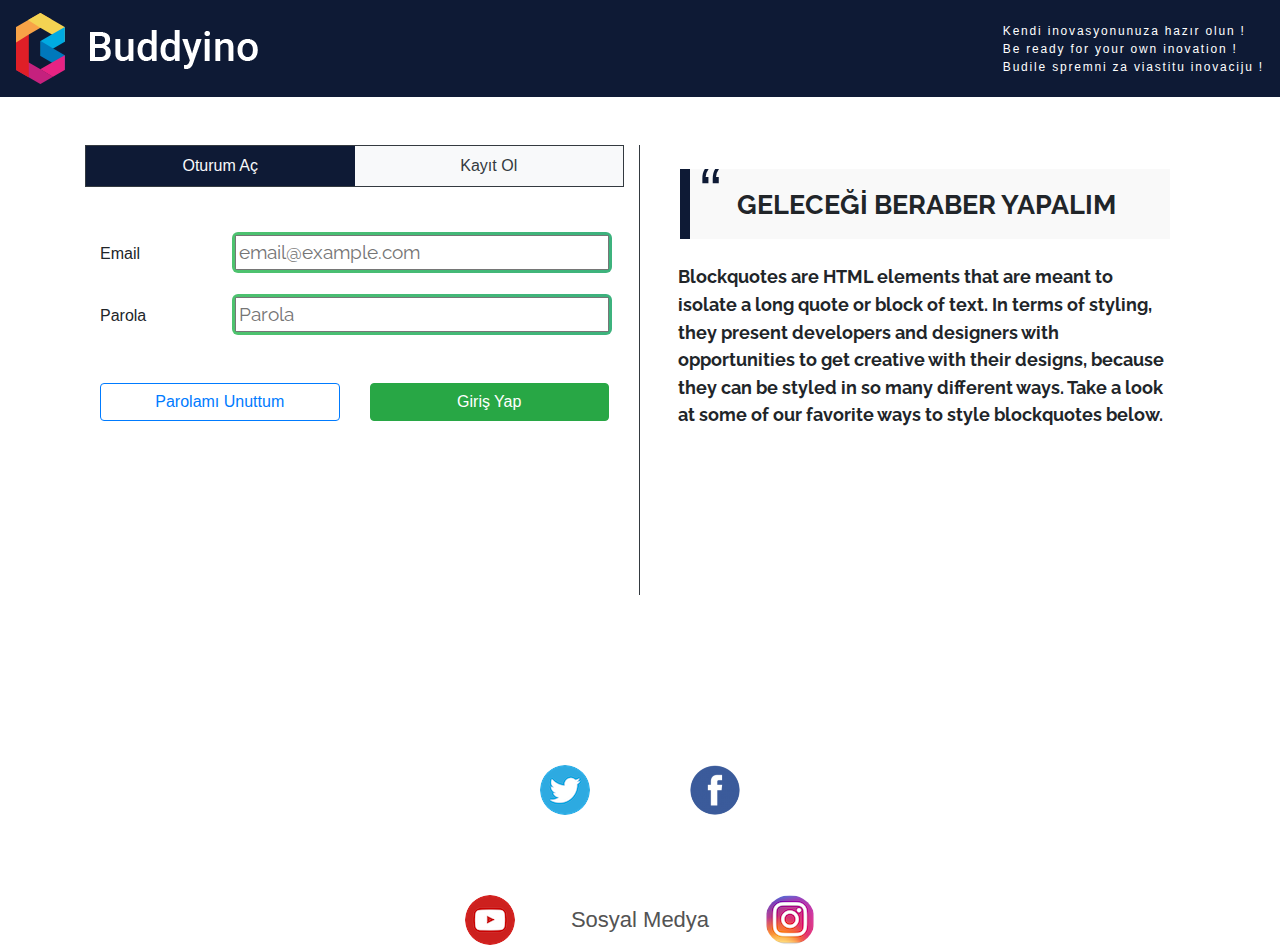
<file: giris.html>
<!DOCTYPE html>
<html lang="tr">
<head>
    <meta charset="UTF-8">
    <meta name="viewport" content="width=device-width, initial-scale=1">
    <title>Giriş Yap</title>

    <link rel="stylesheet" href="assets/css/bootstrap.css">
    <link rel="stylesheet" href="assets/css/style.css">

</head>
<body>

<!--menu kısmı-->
<nav class="navbar navbar-expand-lg navbar-light bg-dark">
    <a class="navbar-brand" href="#">
        <img src="assets/img/logo.png" alt="logo">
    </a>
    <button class="navbar-toggler" type="button" data-toggle="collapse" data-target="#toplulukNavbar" aria-controls="navbarSupportedContent" aria-expanded="false" aria-label="Toggle navigation">
        <span class="navbar-toggler-icon"></span>
    </button>

    <div class="collapse navbar-collapse" id="toplulukNavbar">
        <ul class="navbar-nav ml-auto">
            <li class="nav-item ">
                <div class="typewriter">
                    <p>Kendi inovasyonunuza hazır olun !</p>
                </div>
                <div class="typewriter">
                    <p>Be ready for your own inovation !</p>
                </div>
                <div class="typewriter">
                    <p>Budile spremni za viastitu inovaciju !</p>
                </div>
            </li>
        </ul>
    </div>
</nav>
<!-- ./menu kısmı-->

<!--içerik kısmı-->
<div class="container mt-5">
    <div class="row">
        <div class="col-6 border-right border-dark icerik ">
            <div  class=" border border-dark ortala">
                <div class="col-6 bg-dark"><a class="ortala text-light py-2" style="text-decoration: none;" href="giris.html">Oturum Aç</a></div>
                <div class="col-6 bg-light"><a class="ortala text-dark py-2" style="text-decoration: none;" href="kayit-ol.html">Kayıt Ol</a></div>
            </div>
            <div class="col-12">
                <form class="mt-5">
                    <div class="form-group mt-4 row">
                        <label for="giris-mail" class="col-3 col-form-label">Email</label>
                        <div class="col-9">
                            <div class="gradient-border box-gr">
                                <input type="email" class="w-100" id="giris-mail" placeholder="email@example.com">
                            </div>
                        </div>
                    </div>
                    <div class="form-group mt-4 row">
                        <label for="giris-password" class="col-3 col-form-label">Parola</label>
                        <div class="col-9">
                            <div class="gradient-border box-gr">
                                <input type="password" class="w-100" id="giris-password" placeholder="Parola">
                            </div>
                        </div>
                    </div>
                    <div class="form-group mt-5 row">
                        <div class="col-12">
                            <div class="row">
                                <div class="col-6 justify-content-end">
                                    <a href="parola_reset.html" class="btn border w-100 border-primary">Parolamı Unuttum</a>
                                </div>
                                <div class="col-6 ">
                                    <input type="submit" class="w-100 btn btn-success" id="kayit-button" value="Giriş Yap">
                                </div>
                            </div>
                        </div>
                    </div>
                </form>
            </div>
        </div>
        <div class="col-6">
            <div class="col-12">
                <blockquote><h1>GELECEĞİ BERABER YAPALIM</h1></blockquote>
            </div>
            <div class="col-12">
                <p class="mr-3 ml-2 paragraf mt-3">
                    Blockquotes are HTML elements that are meant to isolate a long quote or block of text.
                    In terms of styling, they present developers and designers with opportunities to get
                    creative with their designs, because they can be styled in so many different ways.
                    Take a look at some of our favorite ways to style blockquotes below.
                </p>
            </div>
        </div>
    </div>
</div>
<!--social media icons-->
<div class="container mt-5">
    <div class="half-circle-menu">
        <div class="center-circle">
            <div class="categories"><a href="#">Sosyal Medya</a></div>
            <a class="little-circle one" href="#link8" data-name="Instagram"></a>
            <a class="little-circle two" href="#link7" data-name="Facebook"></a>
            <a class="little-circle three" href="#link6" data-name="Twitter"></a>
            <a class="little-circle four" href="#link5" data-name="Youtube"></a>
        </div>
    </div>
</div>

<script src="assets/js/jq.js"></script>
<script src="assets/js/bootstrap.min.js"></script>
<script src="assets/js/social.js"></script>
</body>
</html>
</file>
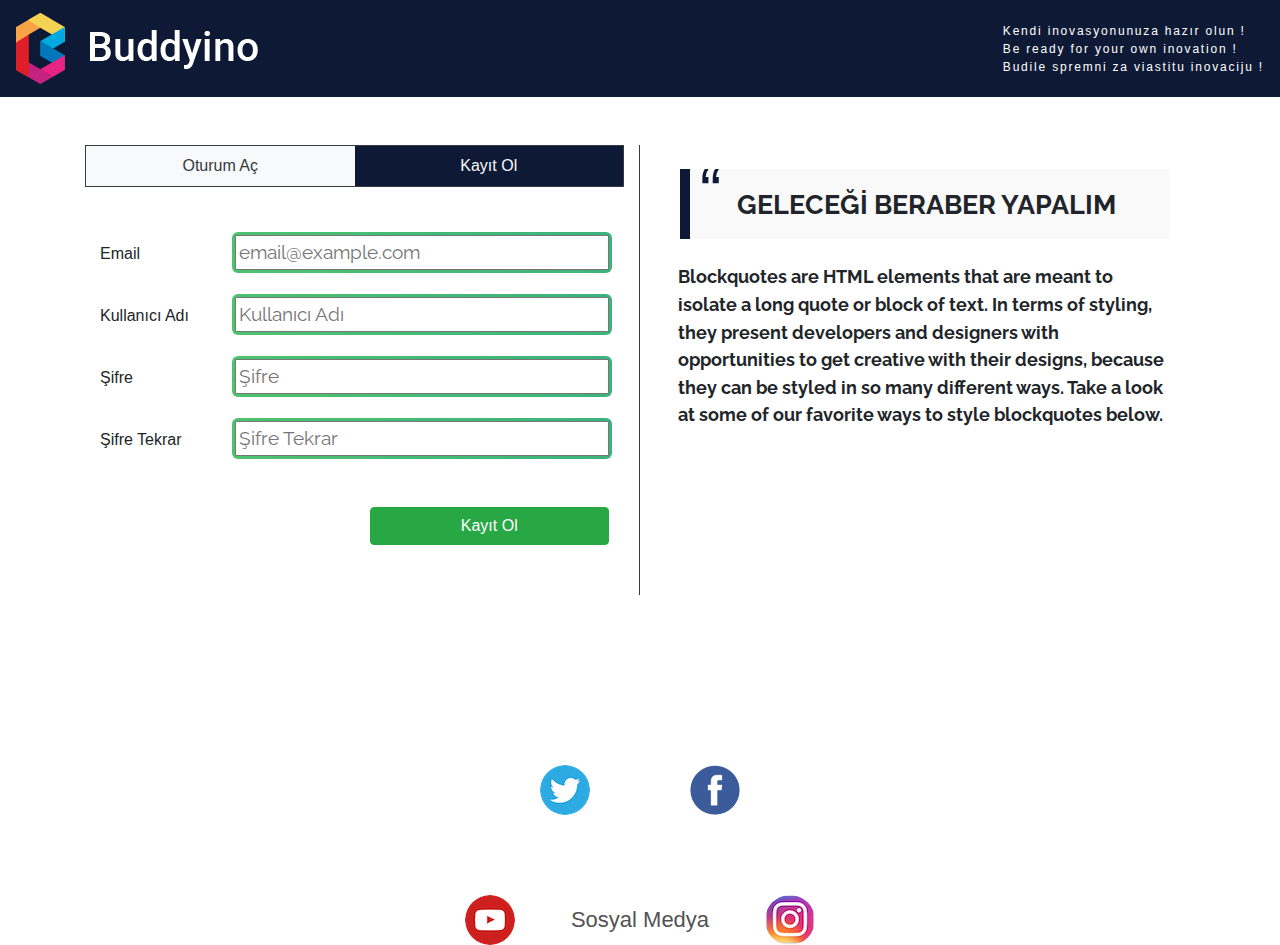
<file: kayit-ol.html>
<!DOCTYPE html>
<html lang="tr">
<head>
    <meta charset="UTF-8">
    <meta name="viewport" content="width=device-width, initial-scale=1">
    <title>kayıt Ol</title>

    <link rel="stylesheet" href="assets/css/bootstrap.css">
    <link rel="stylesheet" href="assets/css/style.css">

</head>
<body>

    <!--menu kısmı-->
        <nav class="navbar navbar-expand-lg navbar-light bg-dark">
            <a class="navbar-brand" href="#">
                <img src="assets/img/logo.png" alt="logo">
            </a>
            <button class="navbar-toggler" type="button" data-toggle="collapse" data-target="#toplulukNavbar" aria-controls="navbarSupportedContent" aria-expanded="false" aria-label="Toggle navigation">
                <span class="navbar-toggler-icon"></span>
            </button>

            <div class="collapse navbar-collapse" id="toplulukNavbar">
                <ul class="navbar-nav ml-auto">
                    <li class="nav-item ">
                        <div class="typewriter">
                            <p>Kendi inovasyonunuza hazır olun !</p>
                        </div>
                        <div class="typewriter">
                            <p>Be ready for your own inovation !</p>
                        </div>
                        <div class="typewriter">
                            <p>Budile spremni za viastitu inovaciju !</p>
                        </div>
                    </li>
                </ul>
            </div>
        </nav>
    <!-- ./menu kısmı-->


    <!--içerik kısmı-->
    <div class="container mt-5">
        <div class="row">
            <div class="col-6 border-right border-dark icerik ">
                <div  class=" border border-dark ortala">
                    <div class="col-6 bg-light"><a class="ortala text-dark py-2" style="text-decoration: none;" href="giris.html">Oturum Aç</a></div>
                    <div class="col-6 bg-dark"><a class="ortala text-light py-2" style="text-decoration: none;" href="kayit-ol.html">Kayıt Ol</a></div>
                </div>
                <div class="col-12">
                    <form class="mt-5">
                        <div class="form-group mt-4 row">
                            <label for="kayit-mail" class="col-3 col-form-label">Email</label>
                            <div class="col-9">
                                <div class="gradient-border box-gr">
                                    <input type="email" class="w-100" id="kayit-mail" placeholder="email@example.com">
                                </div>
                            </div>
                        </div>
                        <div class="form-group mt-4 row">
                            <label for="kayit-kullanici" class="col-3 col-form-label">Kullanıcı Adı</label>
                            <div class="col-9">
                                <div class="gradient-border box-gr">
                                    <input type="text" class="w-100" id="kayit-kullanici" placeholder="Kullanıcı Adı">
                                </div>
                            </div>
                        </div>
                        <div class="form-group mt-4 row">
                            <label for="kayit-sifre" class="col-3 col-form-label">Şifre</label>
                            <div class="col-9">
                                <div class="gradient-border box-gr">
                                    <input type="password" class="w-100" id="kayit-sifre" placeholder="Şifre">
                                </div>

                            </div>
                        </div>
                        <div class="form-group mt-4 row">
                            <label for="kayit-sifre-tekrar" class="col-3 col-form-label">Şifre Tekrar</label>
                            <div class="col-9">
                                <div class="gradient-border box-gr">
                                    <input type="password" class="w-100" id="kayit-sifre-tekrar" placeholder="Şifre Tekrar">
                                </div>
                            </div>
                        </div>
                        <div class="form-group mt-5 row">
                            <div class="col-6"></div>
                            <div class="col-6">
                                <input type="submit" class="w-100 btn btn-success" id="kayit-button" value="Kayıt Ol">
                            </div>
                        </div>
                    </form>
                </div>
            </div>
            <div class="col-6">
                <div class="col-12">
                    <blockquote><h1>GELECEĞİ BERABER YAPALIM</h1></blockquote>
                </div>
                <div class="col-12">
                    <p class="mr-3 ml-2 paragraf mt-3">
                        Blockquotes are HTML elements that are meant to isolate a long quote or block of text.
                        In terms of styling, they present developers and designers with opportunities to get
                        creative with their designs, because they can be styled in so many different ways.
                        Take a look at some of our favorite ways to style blockquotes below.
                    </p>
                </div>
            </div>
        </div>
    </div>
    <!--social media icons-->
    <div class="container mt-5">
        <div class="half-circle-menu">
            <div class="center-circle">
                <div class="categories"><a href="#">Sosyal Medya</a></div>
                <a class="little-circle one" href="#link8" data-name="Instagram"></a>
                <a class="little-circle two" href="#link7" data-name="Facebook"></a>
                <a class="little-circle three" href="#link6" data-name="Twitter"></a>
                <a class="little-circle four" href="#link5" data-name="Youtube"></a>
            </div>
        </div>
    </div>

    <script src="assets/js/jq.js"></script>
    <script src="assets/js/bootstrap.min.js"></script>
    <script src="assets/js/social.js"></script>
</body>
</html>
</file>
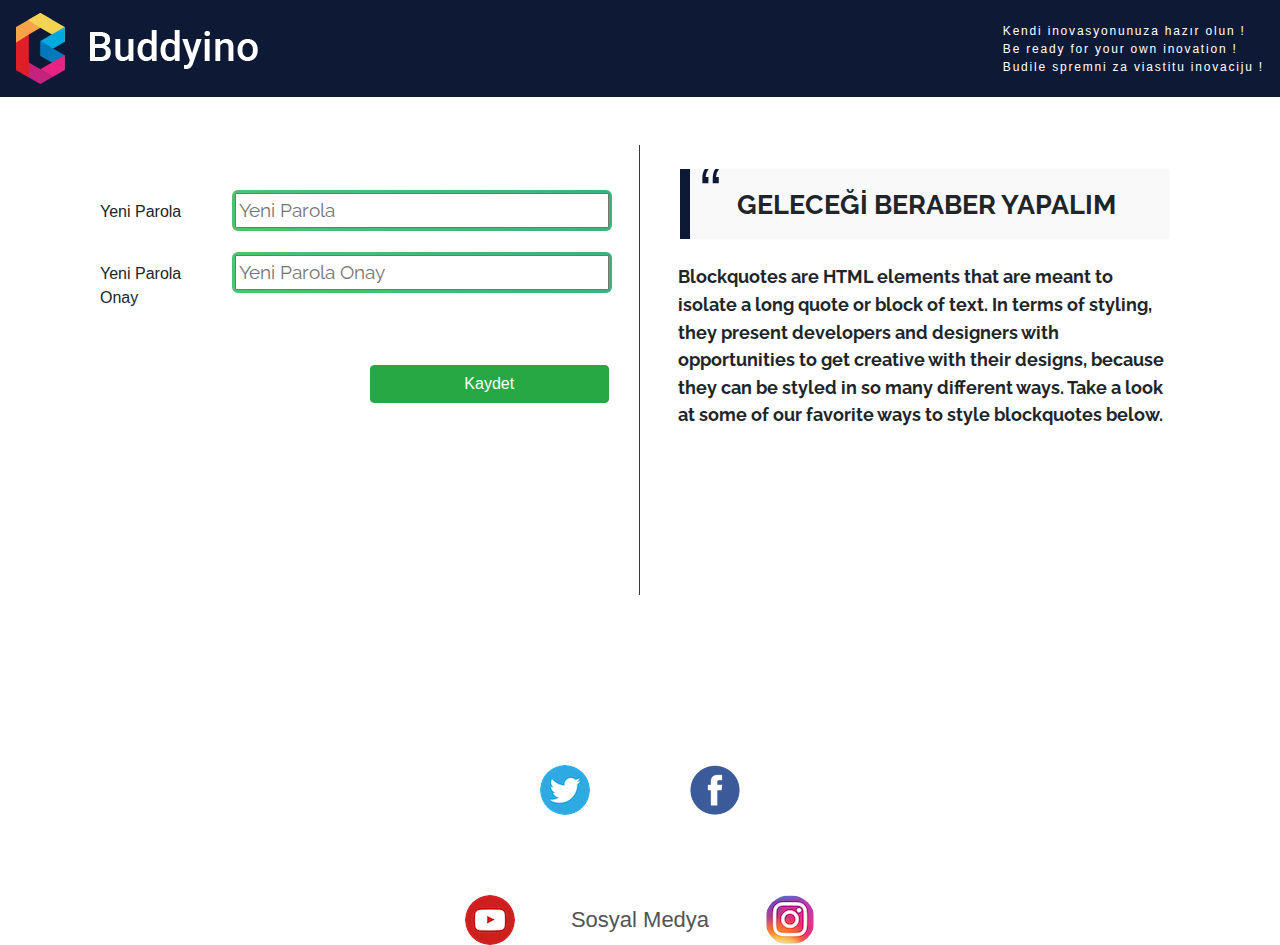
<file: parola_reset.html>
<!DOCTYPE html>
<html lang="tr">
<head>
    <meta charset="UTF-8">
    <meta name="viewport" content="width=device-width, initial-scale=1">
    <title>Parola Sıfırlama</title>

    <link rel="stylesheet" href="assets/css/bootstrap.css">
    <link rel="stylesheet" href="assets/css/style.css">

</head>
<body>

<!--menu kısmı-->
<nav class="navbar navbar-expand-lg navbar-light bg-dark">
    <a class="navbar-brand" href="index.html">
        <img src="assets/img/logo.png" alt="logo">
    </a>
    <button class="navbar-toggler" type="button" data-toggle="collapse" data-target="#toplulukNavbar" aria-controls="navbarSupportedContent" aria-expanded="false" aria-label="Toggle navigation">
        <span class="navbar-toggler-icon"></span>
    </button>

    <div class="collapse navbar-collapse" id="toplulukNavbar">
        <ul class="navbar-nav ml-auto">
            <li class="nav-item ">
                <div class="typewriter">
                    <p>Kendi inovasyonunuza hazır olun !</p>
                </div>
                <div class="typewriter">
                    <p>Be ready for your own inovation !</p>
                </div>
                <div class="typewriter">
                    <p>Budile spremni za viastitu inovaciju !</p>
                </div>
            </li>
        </ul>
    </div>
</nav>
<!-- ./menu kısmı-->

<!--içerik kısmı-->
<div class="container mt-5">
    <div class="row">
        <div class="col-6 border-right border-dark icerik ">
            <div class="col-12">
                <form class="mt-5">
                    <div class="form-group mt-4 row">
                        <label for="yeni_parola" class="col-3 col-form-label">Yeni Parola</label>
                        <div class="col-9">
                            <div class="gradient-border box-gr">
                                <input type="password" class="w-100" id="yeni_parola" placeholder="Yeni Parola">
                            </div>
                        </div>
                    </div>
                    <div class="form-group mt-4 row">
                        <label for="parola_onay" class="col-3 col-form-label">Yeni Parola Onay</label>
                        <div class="col-9">
                            <div class="gradient-border box-gr">
                                <input type="password" class="w-100" id="parola_onay" placeholder="Yeni Parola Onay">
                            </div>
                        </div>
                    </div>
                    <div class="form-group mt-5 row">
                        <div class="col-12">
                            <div class="row">
                                <div class="col-6 offset-6 ">
                                    <input type="submit" class="w-100 btn btn-success" id="kayit-button" value="Kaydet">
                                </div>
                            </div>
                        </div>
                    </div>
                </form>
            </div>
        </div>
        <div class="col-6">
            <div class="col-12">
                <blockquote><h1>GELECEĞİ BERABER YAPALIM</h1></blockquote>
            </div>
            <div class="col-12">
                <p class="mr-3 ml-2 paragraf mt-3">
                    Blockquotes are HTML elements that are meant to isolate a long quote or block of text.
                    In terms of styling, they present developers and designers with opportunities to get
                    creative with their designs, because they can be styled in so many different ways.
                    Take a look at some of our favorite ways to style blockquotes below.
                </p>
            </div>
        </div>
    </div>
</div>
<!--social media icons-->
<div class="container mt-5">
    <div class="half-circle-menu">
        <div class="center-circle">
            <div class="categories"><a href="#">Sosyal Medya</a></div>
            <a class="little-circle one" href="#link8" data-name="Instagram"></a>
            <a class="little-circle two" href="#link7" data-name="Facebook"></a>
            <a class="little-circle three" href="#link6" data-name="Twitter"></a>
            <a class="little-circle four" href="#link5" data-name="Youtube"></a>
        </div>
    </div>
</div>

<script src="assets/js/jq.js"></script>
<script src="assets/js/bootstrap.min.js"></script>
<script src="assets/js/social.js"></script>
</body>
</html>
</file>
<file: assets/css/style.css>
/*  01-03-2018
    Ahmet Selim ERGİN TARAFINDAN OLUŞTURUDU.
    asease42@gmail.com
*/
@import url('https://fonts.googleapis.com/css?family=Raleway:200');

/*type writer design code*/
.typewriter p {
    overflow: hidden;
    font-size: 0.75em;
    color:#ffffff;
    /*border-right: .05em solid orange;*/
    white-space: nowrap;
    margin: 0 auto;
    letter-spacing: .15em;
    animation:
            typing 3.5s steps(40, end),
            blink-caret .75s step-end infinite;
}

/* The typing effect */
@keyframes typing {
    from { width: 0 }
    to { width: 100% }
}

/* The typewriter cursor effect */
@keyframes blink-caret {
    from, to { border-color: transparent }
    50% { border-color: orange; }
}
/*typewriter end*/
.ortala{
    display: flex; justify-content: center;
}
.icerik{
    min-height: 50vh;
}



.box-gr {
    display: flex;
    align-items: center;
    justify-content: center;
    width: 100%;
    height: inherit;
    color: white;
    font-family: 'Raleway';
    font-size: 1.2rem;
}
.gradient-border {
    --borderWidth: 3px;
    background: #1D1F20;
    position: relative;
    border-radius: var(--borderWidth);
}
.gradient-border:after {
    /*box-shadow: 0px 0px 4px 4px grey;*/
    content: '';
    position: absolute;
    top: calc(-1 * var(--borderWidth));
    left: calc(-1 * var(--borderWidth));
    height: calc(100% + var(--borderWidth) * 2);
    width: calc(100% + var(--borderWidth) * 2);
    background: linear-gradient(60deg, #50c56c, #1b919b);
    border-radius: calc(2 * var(--borderWidth));
    z-index: -1;
    animation: animatedgradient 3s ease alternate infinite;
    background-size: 300% 300%;
}


@keyframes animatedgradient {
    0% {
        background-position: 0% 50%;
    }
    50% {
        background-position: 100% 50%;
    }
    100% {
        background-position: 0% 50%;
    }
}

blockquote {
    background: #f9f9f9;
    border-left: 10px solid #0e1a35;
    margin: 1.5em 10px;
    padding: 0.5em 10px;
    quotes: "\201C""\201D""\2018""\2019";
}
blockquote:before {
    color: #0e1a35;
    content: open-quote;
    font-size: 4em;
    line-height: 0.1em;
    margin-right: 0.25em;
    vertical-align: 0em;
}
blockquote h1 {
    display: inline;
    font-size: 1.7rem;
    font-weight: bold;
    font-family:Raleway;
}

.paragraf{
    font-family:Raleway;
    font-weight: bold;
    font-size:1.15rem;
}

/*social icons*/


.center-circle > a {
    color: #fff;
    text-decoration: none;
    font-size: 26px;
    /*background: rgba(255, 255, 255, 0.1);*/
    -webkit-transition: background 0.2s, color 0.2s;
    -moz-transition: background 0.2s, color 0.2s;
    transition: background 0.2s, color 0.2s;
}

.center-circle > a:hover {
    color: #3f7c2d;
}

.categories {
    margin: 0 auto;
    float: left;
    text-align: center;
    width: 100%;
}

.categories a {
    font-family: 'Open Sans', sans-serif;
    font-weight: 300;
    font-size: 22px;
    color: #535353;
}

.half-circle-menu {
    background: url('https://res.cloudinary.com/dm5b7b3f5/image/upload/v1431002024/circlemenu/menu_bg.png') center top;
    width: 500px;
    height: 300px;
    margin: 50px auto 0;
    overflow: hidden;
    padding-bottom: 2px;
}

.center-circle {
    top: 250px;
    margin: 0 auto;
    width: 300px;
    height: 150px;
    line-height: 50px;
    text-align: center;
    /*background: #444;*/
    list-style-type: none;
    position: relative;
}

.little-circle {
    background: #5fb446;
    position: absolute;
    width: 50px;
    height: 50px;
    top: 0;
    left: 0;
    border-radius: 50%;
}

.one,
.two,
.three,
.four,
.five{
    -webkit-transition: background 0.2s;
    -moz-transition: background 0.2s;
    transition: background 0.2s;
}

.one:hover,
.two:hover,
.three:hover,
.four:hover,
.five:hover{
    -webkit-transform: scale(1.05);
    -ms-transform: scale(1.05);
    transform: scale(1.05);
}


.one {
    background: url("../img/sosyal/instagram.png");
}
.two {
    background: url('../img/sosyal/facebook.png');
}
.three {
    background: url('../img/sosyal/twitter.png');
}
.four{
    background: url('../img/sosyal/youtube.png');
}
.five{
    background: url('../img/sosyal/github.png');
}

.password-reset{
    text-decoration: none;
}
.password-reset:hover{
    text-decoration: none;
}

#custom-search-input{
    padding: 3px;
    border: solid 1px #E4E4E4;
    border-radius: 6px;
    background-color: #fff;
}

#custom-search-input input{
    border: 0;
    box-shadow: none;
}

#custom-search-input button{
    margin: 2px 0 0 0;
    background: none;
    box-shadow: none;
    border: 0;
    color: #666666;
    padding: 0 8px 0 10px;
    border-left: solid 1px #ccc;
}

#custom-search-input button:hover{
    border: 0;
    box-shadow: none;
    border-left: solid 1px #ccc;
}

#custom-search-input .glyphicon-search{
    font-size: 23px;
}


.progressbar {
    counter-reset: step;
}
.progressbar li {
    list-style: none;
    display: inline-block;
    width: 30.33%;
    position: relative;
    text-align: center;
    cursor: pointer;
}
.progressbar li:before {
    content: counter(step);
    counter-increment: step;
    width: 30px;
    height: 30px;
    line-height : 30px;
    border: 1px solid #ddd;
    border-radius: 100%;
    display: block;
    text-align: center;
    margin: 0 auto 10px auto;
    background-color: #fff;
}
.progressbar li:after {
    content: "";
    position: absolute;
    width: 100%;
    height: 1px;
    background-color: #ddd;
    top: 15px;
    left: -50%;
    z-index : -1;
}
.progressbar li:first-child:after {
    content: none;
}
.progressbar li.active {
    color: green;

}
.progressbar li.active:before {
    border-color: green;
    border:2px solid;
}
.progressbar li.active + li:after {
    background-color: green;
}



/*social*/
@import url("//maxcdn.bootstrapcdn.com/font-awesome/4.3.0/css/font-awesome.min.css");

a.btn-social,
.btn-social
{
    border-radius: 50%;
    color: #ffffff !important;
    display: inline-block;
    height: 54px;
    line-height: 54px;
    margin: 8px 4px;
    text-align: center;
    text-decoration: none;
    transition: background-color .3s;
    webkit-transition: background-color .3s;
    width: 54px;
}

.btn-social .fa,.btn-social i
{
    backface-visibility: hidden;
    moz-backface-visibility: hidden;
    ms-transform: scale(1);
    o-transform: scale(1);
    transform: scale(1);
    transition: all .25s;
    webkit-backface-visibility: hidden;
    webkit-transform: scale(1);
    webkit-transition: all .25s;
}
.btn-social:hover,.btn-social:focus
{
    color: #fff;
    outline: none;
    text-decoration: none;
}
.btn-social:hover .fa,.btn-social:focus .fa,.btn-social:hover i,.btn-social:focus i
{
    ms-transform: scale(1.3);
    o-transform: scale(1.3);
    transform: scale(1.3);
    webkit-transform: scale(1.3);
}
.btn-social.btn-xs
{
    font-size: 9px;
    height: 24px;
    line-height: 13px;
    margin: 6px 2px;
    width: 24px;
}
.btn-social.btn-sm
{
    font-size: 13px;
    height: 36px;
    line-height: 18px;
    margin: 6px 2px;
    width: 36px;
}
.btn-social.btn-lg
{
    font-size: 22px;
    height: 72px;
    line-height: 40px;
    margin: 10px 6px;
    width: 72px;
}

.btn-behance
{
    background-color: #1769ff;
}
.btn-behance:hover
{
    background-color: #4a8aff;
}
.btn-bitbucket
{
    background-color: #205081;
}
.btn-bitbucket:hover
{
    background-color: #2a69aa;
}
.btn-codepen
{
    background-color: #76daff;
}
.btn-codepen:hover
{
    background-color: #a9e8ff;
}
.btn-deviantart
{
    background-color: #4e6252;
}
.btn-deviantart:hover
{
    background-color: #657e6a;
}
.btn-digg
{
    background-color: #000;
}
.btn-digg:hover
{
    background-color: #1a1a1a;
}
.btn-dribbble
{
    background-color: #ea4c89;
}
.btn-dribbble:hover
{
    background-color: #ef7aa7;
}
.btn-dropbox
{
    background-color: #007ee5;
}
.btn-dropbox:hover
{
    background-color: #1998ff;
}
.btn-facebook
{
    background-color: #3b5998;
}
.btn-facebook:hover
{
    background-color: #4c70ba;
}
.btn-flickr
{
    background-color: #0063dc;
}
.btn-flickr:hover
{
    background-color: #107cff;
}
.btn-foursquare
{
    background-color: #ef4b78;
}
.btn-foursquare:hover
{
    background-color: #f37a9b;
}
.btn-github
{
    background-color: #4183c4;
}
.btn-github:hover
{
    background-color: #689cd0;
}
.btn-google-plus
{
    background-color: #dd4b39;
}
.btn-google-plus:hover
{
    background-color: #e47365;
}
.btn-instagram
{
    background-color: #3f729b;
}
.btn-instagram:hover
{
    background-color: #548cb9;
}
.btn-jsfiddle
{
    background-color: #4679bd;
}
.btn-jsfiddle:hover
{
    background-color: #6c94ca;
}
.btn-lastfm
{
    background-color: #e31b23;
}
.btn-lastfm:hover
{
    background-color: #e9484e;
}
.btn-linkedin
{
    background-color: #0976b4;
}
.btn-linkedin:hover
{
    background-color: #0b96e5;
}
.btn-paypal
{
    background-color: #253b80;
}
.btn-paypal:hover
{
    background-color: #304da8;
}
.btn-pinterest
{
    background-color: #cc2127;
}
.btn-pinterest:hover
{
    background-color: #e04046;
}
.btn-reddit
{
    background-color: #ff4500;
}
.btn-reddit:hover
{
    background-color: #ff6a33;
}
.btn-skype
{
    background-color: #00aff0;
}
.btn-skype:hover
{
    background-color: #24c4ff;
}
.btn-soundcloud
{
    background-color: #f80;
}
.btn-soundcloud:hover
{
    background-color: #ffa033;
}
.btn-stack-overflow
{
    background-color: #fe7a15;
}
.btn-stack-overflow:hover
{
    background-color: #fe9748;
}
.btn-steam
{
    background-color: #7da10e;
}
.btn-steam:hover
{
    background-color: #a1d012;
}
.btn-stumbleupon
{
    background-color: #eb4924;
}
.btn-stumbleupon:hover
{
    background-color: #ef7053;
}
.btn-trello
{
    background-color: #256a92;
}
.btn-trello:hover
{
    background-color: #2f88bb;
}
.btn-tumblr
{
    background-color: #35465c;
}
.btn-tumblr:hover
{
    background-color: #485f7c;
}
.btn-twitch
{
    background-color: #6441a5;
}
.btn-twitch:hover
{
    background-color: #7e5bbe;
}
.btn-twitter
{
    background-color: #55acee;
}
.btn-twitter:hover
{
    background-color: #83c3f3;
}
.btn-vimeo
{
    background-color: #1ab7ea;
}
.btn-vimeo:hover
{
    background-color: #49c6ee;
}
.btn-vine
{
    background-color: #00b488;
}
.btn-vine:hover
{
    background-color: #00e7af;
}
.btn-vk
{
    background-color: #45668e;
}
.btn-vk:hover
{
    background-color: #587fae;
}
.btn-wechat
{
    background-color: #98d11c;
}
.btn-wechat:hover
{
    background-color: #afe53b;
}
.btn-wordpress
{
    background-color: #21759b;
}
.btn-wordpress:hover
{
    background-color: #2a95c5;
}
.btn-xing
{
    background-color: #026466;
}
.btn-xing:hover
{
    background-color: #039598;
}
.btn-yahoo
{
    background-color: #400191;
}
.btn-yahoo:hover
{
    background-color: #5601c4;
}
.btn-yelp
{
    background-color: #af0606;
}
.btn-yelp:hover
{
    background-color: #e00808;
}
.btn-youtube
{
    background-color: #e52d27;
}
.btn-youtube:hover
{
    background-color: #ea5955;
}
.btn-email
{
    background-color: #44c456;
}
.btn-email:hover
{
    background-color: #6bd079;
}

.header-back{
    background-image: url("assets/img/header.jpg");
}
</file>
